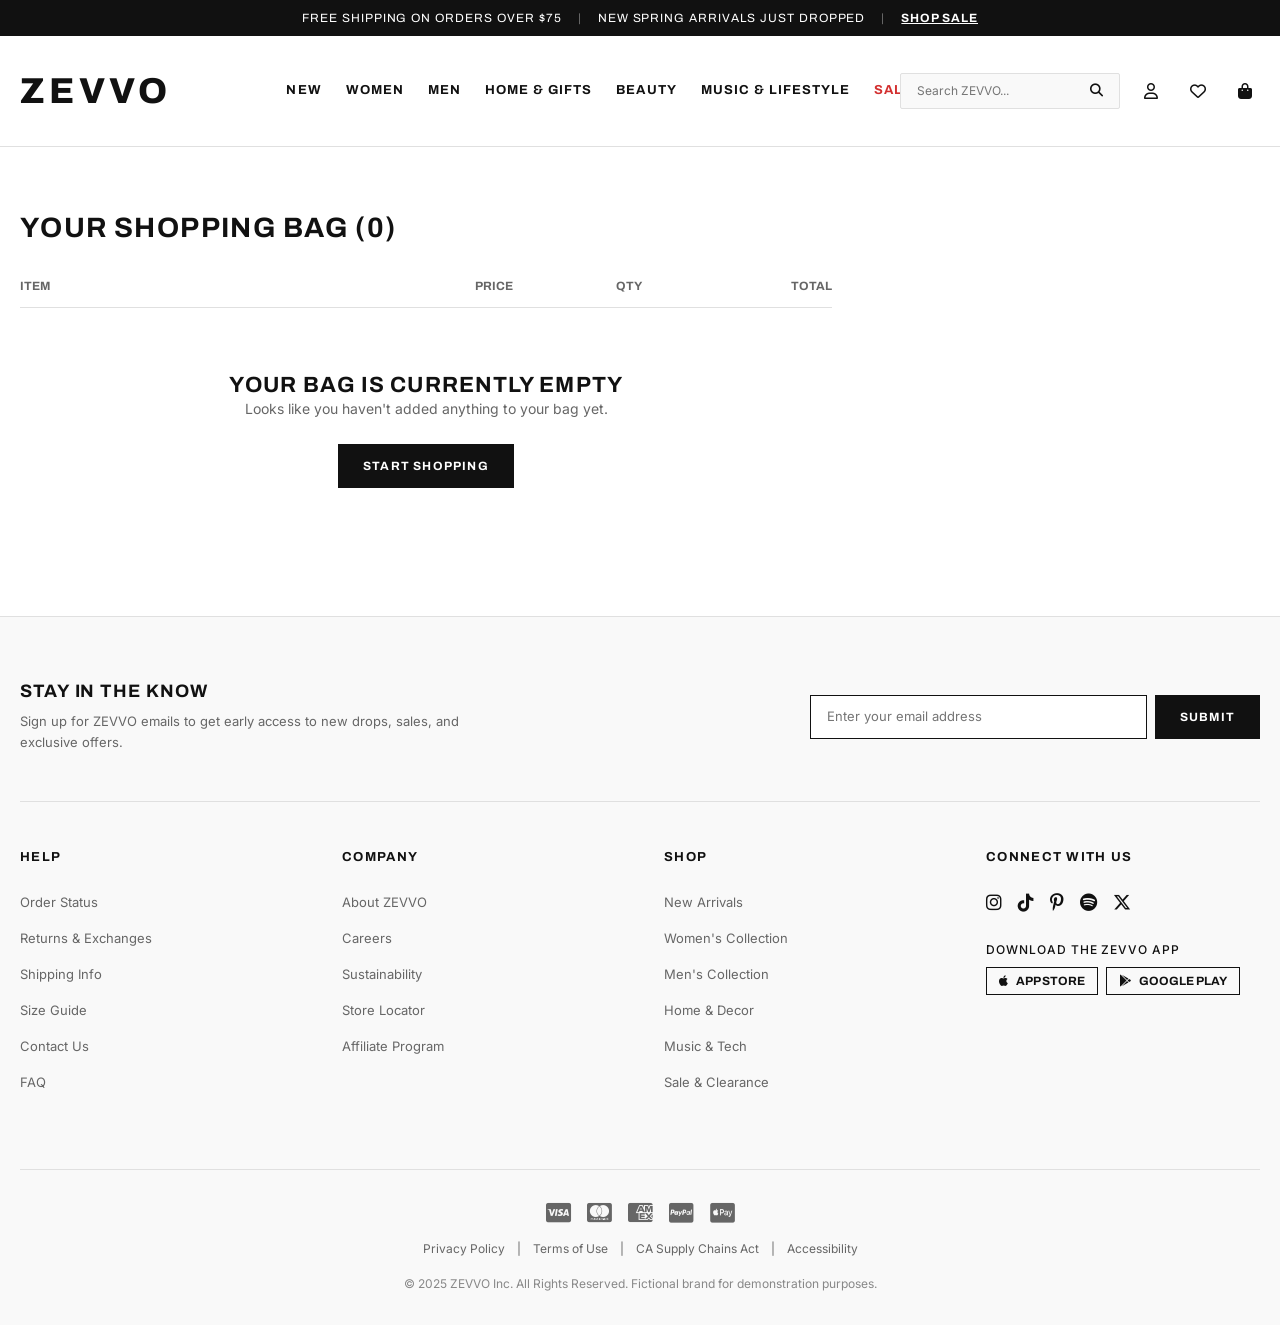
<file: pages/cart.html>
<!DOCTYPE html>
<html lang="en">
<head>
  <meta charset="UTF-8">
  <meta name="viewport" content="width=device-width, initial-scale=1.0">
  <title>Shopping Bag | ZEVVO</title>
  <meta name="description" content="View items in your ZEVVO shopping bag, apply promo codes, and proceed to checkout.">

  <link rel="preconnect" href="https://fonts.googleapis.com">
  <link rel="preconnect" href="https://fonts.gstatic.com" crossorigin>
  <link href="https://fonts.googleapis.com/css2?family=Archivo:ital,wght@0,400..800;1,400..800&family=Inter:wght@300;400;500;600;700&display=swap" rel="stylesheet">
  <link rel="stylesheet" href="https://cdnjs.cloudflare.com/ajax/libs/font-awesome/6.5.1/css/all.min.css" integrity="sha512-DTOQO9RWCH3ppGqcWaEA1BIZOC6xxalwEsw9c2QQeAIftl+Vegovlnee1c9QX4TctnWMn13TZye+giMm8e2LwA==" crossorigin="anonymous" referrerpolicy="no-referrer" />

  <link rel="stylesheet" href="../assets/css/main.css">
</head>
<body>
  <a href="#main-content" class="skip-link">Skip to main content</a>
  <div id="header-placeholder"></div>

  <main id="main-content" class="container my-3xl">
    <h1 class="listing-title">YOUR SHOPPING BAG (<span id="cartCountHeader">0</span>)</h1>

    <div class="cart-grid" id="cartContentWrapper">
      <!-- Left: Line Items Table -->
      <div>
        <div class="cart-table-header">
          <span>ITEM</span>
          <span class="text-center">PRICE</span>
          <span class="text-center">QTY</span>
          <span class="text-right">TOTAL</span>
        </div>

        <div id="cartItemsList">
          <!-- JS Rendered Line Items -->
        </div>

        <div id="emptyCartMsg" class="text-center my-3xl" style="display: none;">
          <h3>YOUR BAG IS CURRENTLY EMPTY</h3>
          <p class="text-muted mt-xs mb-lg">Looks like you haven't added anything to your bag yet.</p>
          <a href="category.html?cat=new" class="btn btn-primary">START SHOPPING</a>
        </div>
      </div>

      <!-- Right: Summary Box -->
      <div id="cartSummaryCol">
        <div class="cart-summary-box">
          <h3 class="font-heading text-md mb-lg">ORDER SUMMARY</h3>

          <div class="summary-row">
            <span class="text-muted">Subtotal</span>
            <span id="summarySubtotal">$0.00</span>
          </div>

          <div class="summary-row" id="discountRow" style="display: none;">
            <span class="text-sale">Promo Discount</span>
            <span id="summaryDiscount" class="text-sale">-$0.00</span>
          </div>

          <div class="summary-row">
            <span class="text-muted">Estimated Shipping</span>
            <span id="summaryShipping">FREE</span>
          </div>

          <div class="summary-row">
            <span class="text-muted">Estimated Tax</span>
            <span id="summaryTax">$0.00</span>
          </div>

          <div class="summary-row summary-total">
            <span>ESTIMATED TOTAL</span>
            <span id="summaryTotal">$0.00</span>
          </div>

          <!-- Promo Code Form -->
          <div class="my-lg">
            <label for="promoCodeInput" class="form-label">PROMO CODE</label>
            <div class="flex gap-xs mt-2xs">
              <input type="text" id="promoCodeInput" placeholder="Try ZEVVO10 or ZEVVO15" class="form-input" style="padding: 0.5rem;">
              <button class="btn btn-outline btn-sm" id="applyPromoBtn">APPLY</button>
            </div>
            <span id="promoMsg" class="text-xs mt-2xs block"></span>
          </div>

          <a href="checkout.html" class="btn btn-primary btn-full btn-lg">PROCEED TO CHECKOUT</a>
        </div>
      </div>
    </div>
  </main>

  <div id="footer-placeholder"></div>
  <script type="module" src="../assets/js/main.js"></script>
  <script type="module">
    import { Cart } from '../assets/js/modules/cart.js';
    import { formatPrice } from '../assets/js/utils/helpers.js';

    let discountAmount = 0;

    document.addEventListener('DOMContentLoaded', () => {
      renderBag();

      window.addEventListener('zevvo:cart-updated', () => {
        renderBag();
      });

      document.getElementById('applyPromoBtn')?.addEventListener('click', () => {
        const input = document.getElementById('promoCodeInput');
        const code = (input.value || '').trim().toUpperCase();
        const promoMsg = document.getElementById('promoMsg');

        const subtotal = Cart.getSubtotal();

        if (code === 'ZEVVO10') {
          discountAmount = 10.00;
          promoMsg.textContent = 'Code ZEVVO10 applied ($10 OFF)!';
          promoMsg.style.color = 'var(--color-success)';
        } else if (code === 'ZEVVO15') {
          discountAmount = subtotal * 0.15;
          promoMsg.textContent = 'Code ZEVVO15 applied (15% OFF)!';
          promoMsg.style.color = 'var(--color-success)';
        } else {
          discountAmount = 0;
          promoMsg.textContent = 'Invalid promo code. Try ZEVVO10 or ZEVVO15.';
          promoMsg.style.color = 'var(--color-sale)';
        }
        updateTotals();
      });
    });

    function renderBag() {
      const items = Cart.getCart();
      const listContainer = document.getElementById('cartItemsList');
      const emptyMsg = document.getElementById('emptyCartMsg');
      const summaryCol = document.getElementById('cartSummaryCol');
      const countHeader = document.getElementById('cartCountHeader');

      if (countHeader) countHeader.textContent = Cart.getItemCount();

      if (items.length === 0) {
        if (listContainer) listContainer.innerHTML = '';
        if (emptyMsg) emptyMsg.style.display = 'block';
        if (summaryCol) summaryCol.style.display = 'none';
        return;
      }

      if (emptyMsg) emptyMsg.style.display = 'none';
      if (summaryCol) summaryCol.style.display = 'block';

      if (listContainer) {
        listContainer.innerHTML = items.map(item => `
          <div class="cart-item-row" data-key="${item.itemKey}">
            <div class="cart-item-info">
              <img src="${item.image}" alt="${item.name}" class="cart-item-img">
              <div class="cart-item-details">
                <a href="product.html?id=${item.productId}" class="cart-item-title">${item.name}</a>
                <span class="cart-item-meta">Color: ${item.color}</span>
                <span class="cart-item-meta">Size: ${item.size}</span>
                <button class="cart-item-remove" data-key="${item.itemKey}">Remove</button>
              </div>
            </div>

            <div class="text-center font-heading font-bold text-sm">
              ${formatPrice(item.price)}
            </div>

            <div class="text-center flex justify-center">
              <div class="quantity-selector" style="height: 36px;">
                <button class="qty-btn qty-decrease" data-key="${item.itemKey}">-</button>
                <input type="text" value="${item.quantity}" readonly class="qty-input" style="width: 30px;">
                <button class="qty-btn qty-increase" data-key="${item.itemKey}">+</button>
              </div>
            </div>

            <div class="text-right font-heading font-bold text-sm">
              ${formatPrice(item.price * item.quantity)}
            </div>
          </div>
        `).join('');

        // Listeners for quantity and remove
        listContainer.querySelectorAll('.cart-item-remove').forEach(btn => {
          btn.addEventListener('click', () => {
            Cart.removeItem(btn.dataset.key);
          });
        });

        listContainer.querySelectorAll('.qty-decrease').forEach(btn => {
          btn.addEventListener('click', () => {
            const item = items.find(i => i.itemKey === btn.dataset.key);
            if (item) Cart.updateQuantity(item.itemKey, item.quantity - 1);
          });
        });

        listContainer.querySelectorAll('.qty-increase').forEach(btn => {
          btn.addEventListener('click', () => {
            const item = items.find(i => i.itemKey === btn.dataset.key);
            if (item) Cart.updateQuantity(item.itemKey, item.quantity + 1);
          });
        });
      }

      updateTotals();
    }

    function updateTotals() {
      const subtotal = Cart.getSubtotal();
      const shipping = subtotal >= 75 || subtotal === 0 ? 0 : 7.95;
      const tax = (subtotal - discountAmount) * 0.08;
      const total = Math.max(0, subtotal - discountAmount + shipping + tax);

      document.getElementById('summarySubtotal').textContent = formatPrice(subtotal);
      document.getElementById('summaryShipping').textContent = shipping === 0 ? 'FREE' : formatPrice(shipping);
      document.getElementById('summaryTax').textContent = formatPrice(tax);
      document.getElementById('summaryTotal').textContent = formatPrice(total);

      const discountRow = document.getElementById('discountRow');
      if (discountAmount > 0) {
        discountRow.style.display = 'flex';
        document.getElementById('summaryDiscount').textContent = `-${formatPrice(discountAmount)}`;
      } else {
        discountRow.style.display = 'none';
      }
    }
  </script>
</body>
</html>
</file>
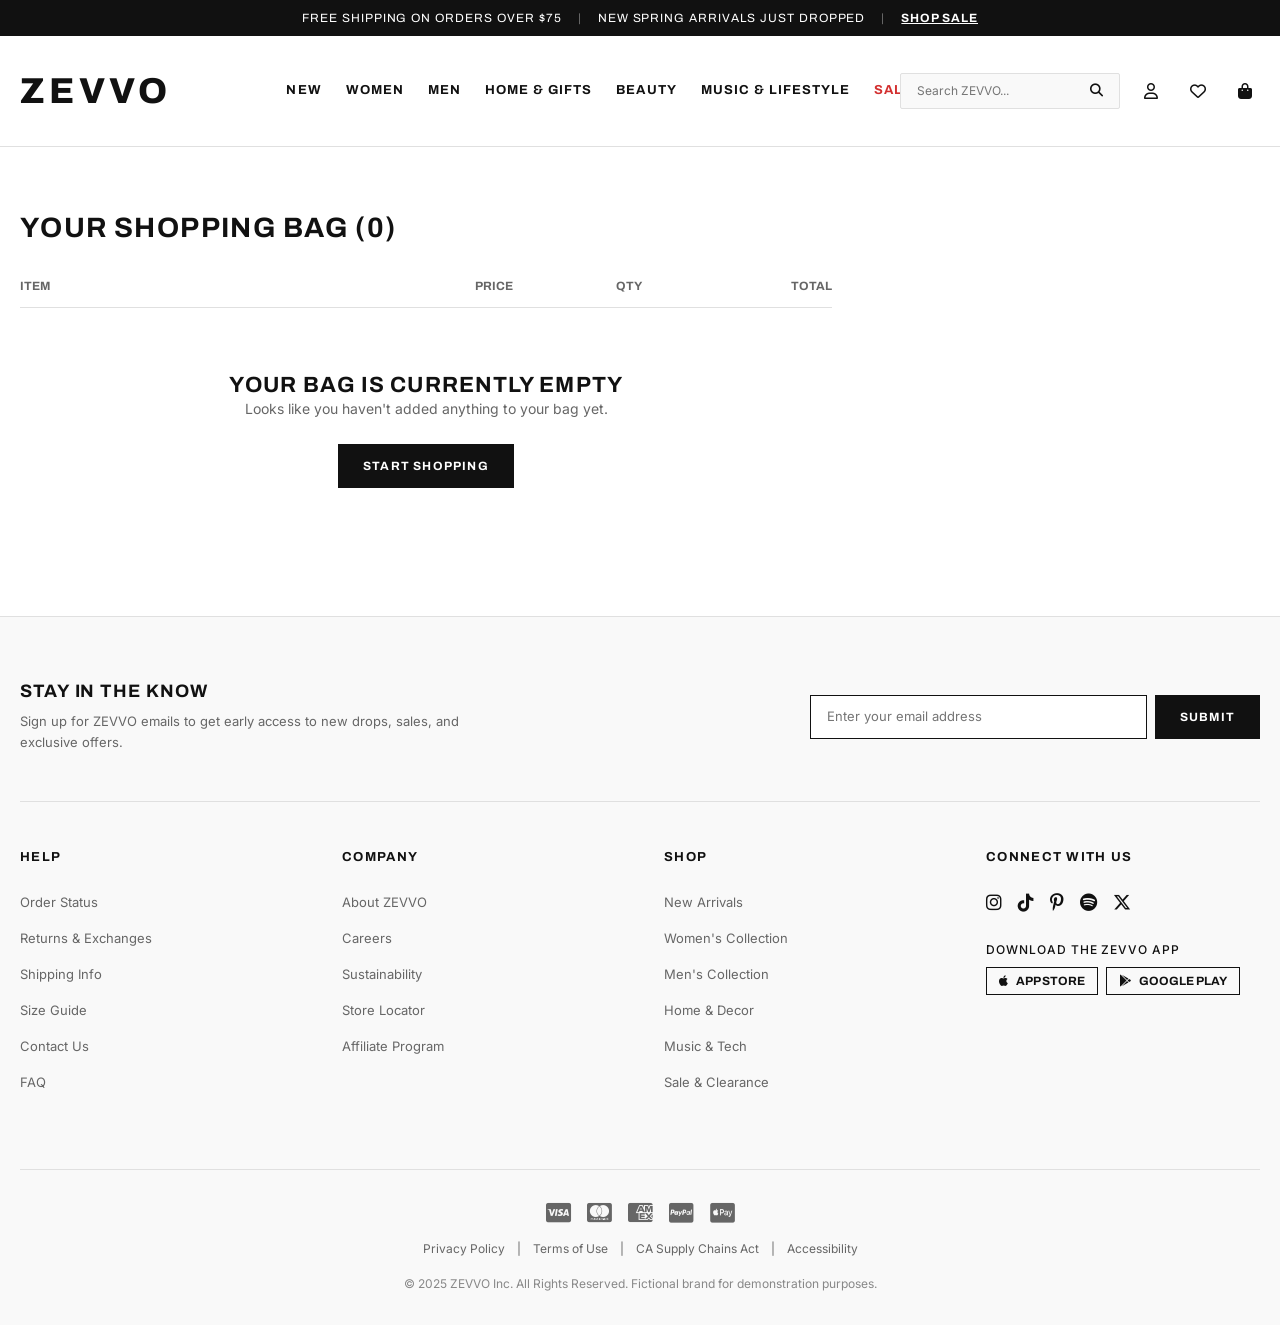
<file: pages/checkout.html>
<!DOCTYPE html>
<html lang="en">
<head>
  <meta charset="UTF-8">
  <meta name="viewport" content="width=device-width, initial-scale=1.0">
  <title>Checkout | ZEVVO</title>
  <meta name="description" content="Complete your purchase securely at ZEVVO. Enter shipping and payment details.">

  <link rel="preconnect" href="https://fonts.googleapis.com">
  <link rel="preconnect" href="https://fonts.gstatic.com" crossorigin>
  <link href="https://fonts.googleapis.com/css2?family=Archivo:ital,wght@0,400..800;1,400..800&family=Inter:wght@300;400;500;600;700&display=swap" rel="stylesheet">
  <link rel="stylesheet" href="https://cdnjs.cloudflare.com/ajax/libs/font-awesome/6.5.1/css/all.min.css" integrity="sha512-DTOQO9RWCH3ppGqcWaEA1BIZOC6xxalwEsw9c2QQeAIftl+Vegovlnee1c9QX4TctnWMn13TZye+giMm8e2LwA==" crossorigin="anonymous" referrerpolicy="no-referrer" />

  <link rel="stylesheet" href="../assets/css/main.css">
</head>
<body>
  <a href="#main-content" class="skip-link">Skip to main content</a>

  <!-- Minimal Header for Checkout -->
  <header class="checkout-header">
    <div class="container flex-between align-center">
      <a href="../index.html" class="brand-logo">ZEVVO</a>
      <a href="cart.html" class="text-xs font-heading font-bold uppercase"><i class="fa-solid fa-arrow-left"></i> Return to Bag</a>
    </div>
  </header>

  <main id="main-content" class="container my-2xl">
    <h1 class="listing-title mb-xl">CHECKOUT</h1>

    <div class="checkout-grid">
      <!-- Left: Checkout Forms -->
      <div>
        <form id="checkoutForm" onsubmit="event.preventDefault(); placeOrder();">
          <!-- Contact Info -->
          <section class="mb-2xl">
            <h2 class="checkout-section-title">1. CONTACT INFORMATION</h2>
            <div class="form-group">
              <label class="form-label" for="email">Email Address *</label>
              <input type="email" id="email" required placeholder="you@example.com" class="form-input">
            </div>
            <label class="form-checkbox">
              <input type="checkbox" checked>
              <span>Keep me updated on exclusive drops and promotions</span>
            </label>
          </section>

          <!-- Shipping Address -->
          <section class="mb-2xl">
            <h2 class="checkout-section-title">2. SHIPPING ADDRESS</h2>
            <div class="grid gap-md" style="display: grid; grid-template-columns: 1fr 1fr;">
              <div class="form-group">
                <label class="form-label" for="firstName">First Name *</label>
                <input type="text" id="firstName" required class="form-input">
              </div>
              <div class="form-group">
                <label class="form-label" for="lastName">Last Name *</label>
                <input type="text" id="lastName" required class="form-input">
              </div>
            </div>

            <div class="form-group">
              <label class="form-label" for="address">Street Address *</label>
              <input type="text" id="address" required placeholder="123 Fashion Ave, Apt 4" class="form-input">
            </div>

            <div class="grid gap-md" style="display: grid; grid-template-columns: 1fr 1fr 1fr;">
              <div class="form-group">
                <label class="form-label" for="city">City *</label>
                <input type="text" id="city" required class="form-input">
              </div>
              <div class="form-group">
                <label class="form-label" for="state">State *</label>
                <input type="text" id="state" required class="form-input">
              </div>
              <div class="form-group">
                <label class="form-label" for="zip">ZIP Code *</label>
                <input type="text" id="zip" required class="form-input">
              </div>
            </div>
          </section>

          <!-- Delivery Method -->
          <section class="mb-2xl">
            <h2 class="checkout-section-title">3. DELIVERY METHOD</h2>
            <div class="delivery-options">
              <label class="delivery-option-card active">
                <div>
                  <input type="radio" name="delivery" value="standard" checked>
                  <span class="font-heading font-bold text-xs uppercase ml-xs">Standard Shipping (3-5 Business Days)</span>
                </div>
                <span class="font-heading font-bold text-xs">FREE</span>
              </label>

              <label class="delivery-option-card mt-xs">
                <div>
                  <input type="radio" name="delivery" value="express">
                  <span class="font-heading font-bold text-xs uppercase ml-xs">Express Shipping (1-2 Business Days)</span>
                </div>
                <span class="font-heading font-bold text-xs">$15.00</span>
              </label>
            </div>
          </section>

          <!-- Payment Form UI -->
          <section class="mb-2xl">
            <h2 class="checkout-section-title">4. PAYMENT METHOD</h2>
            <div class="form-group">
              <label class="form-label" for="cardNumber">Card Number (Demo only) *</label>
              <input type="text" id="cardNumber" placeholder="4532 •••• •••• 8892" required class="form-input">
            </div>

            <div class="grid gap-md" style="display: grid; grid-template-columns: 1fr 1fr;">
              <div class="form-group">
                <label class="form-label" for="cardExpiry">Expiration (MM/YY) *</label>
                <input type="text" id="cardExpiry" placeholder="08/28" required class="form-input">
              </div>
              <div class="form-group">
                <label class="form-label" for="cardCvc">CVC *</label>
                <input type="text" id="cardCvc" placeholder="123" required class="form-input">
              </div>
            </div>
          </section>

          <button type="submit" class="btn btn-primary btn-full btn-lg">PLACE ORDER</button>
        </form>
      </div>

      <!-- Right: Summary Sidebar -->
      <div>
        <div class="cart-summary-box">
          <h3 class="font-heading text-md mb-lg">IN YOUR BAG</h3>
          <div id="checkoutSummaryItems" class="flex flex-column gap-md mb-lg">
            <!-- JS Populated -->
          </div>
          <div class="summary-row summary-total">
            <span>TOTAL</span>
            <span id="checkoutTotal">$0.00</span>
          </div>
        </div>
      </div>
    </div>
  </main>

  <script type="module">
    import { Cart } from '../assets/js/modules/cart.js';
    import { formatPrice } from '../assets/js/utils/helpers.js';

    document.addEventListener('DOMContentLoaded', () => {
      const items = Cart.getCart();
      if (items.length === 0) {
        window.location.href = 'cart.html';
        return;
      }

      const itemsContainer = document.getElementById('checkoutSummaryItems');
      itemsContainer.innerHTML = items.map(item => `
        <div class="flex gap-md align-center" style="border-bottom: 1px solid var(--color-border); padding-bottom: 0.75rem;">
          <img src="${item.image}" alt="${item.name}" style="width: 50px; height: 65px; object-fit: cover;">
          <div style="flex: 1;">
            <div class="font-heading font-bold text-xs">${item.name}</div>
            <div class="text-xs text-muted">Qty: ${item.quantity} | Size: ${item.size}</div>
          </div>
          <div class="font-heading font-bold text-xs">${formatPrice(item.price * item.quantity)}</div>
        </div>
      `).join('');

      const subtotal = Cart.getSubtotal();
      const tax = subtotal * 0.08;
      document.getElementById('checkoutTotal').textContent = formatPrice(subtotal + tax);
    });

    window.placeOrder = function() {
      const email = document.getElementById('email').value;
      const firstName = document.getElementById('firstName').value;
      const lastName = document.getElementById('lastName').value;

      const orderData = {
        orderId: 'ZEV-' + Math.floor(100000 + Math.random() * 900000),
        customerName: `${firstName} ${lastName}`,
        email: email,
        items: Cart.getCart(),
        subtotal: Cart.getSubtotal(),
        date: new Date().toLocaleDateString('en-US', { year: 'numeric', month: 'long', day: 'numeric' })
      };

      localStorage.setItem('zevvo_last_order', JSON.stringify(orderData));
      Cart.clearCart();
      window.location.href = 'confirmation.html';
    };
  </script>
</body>
</html>
</file>
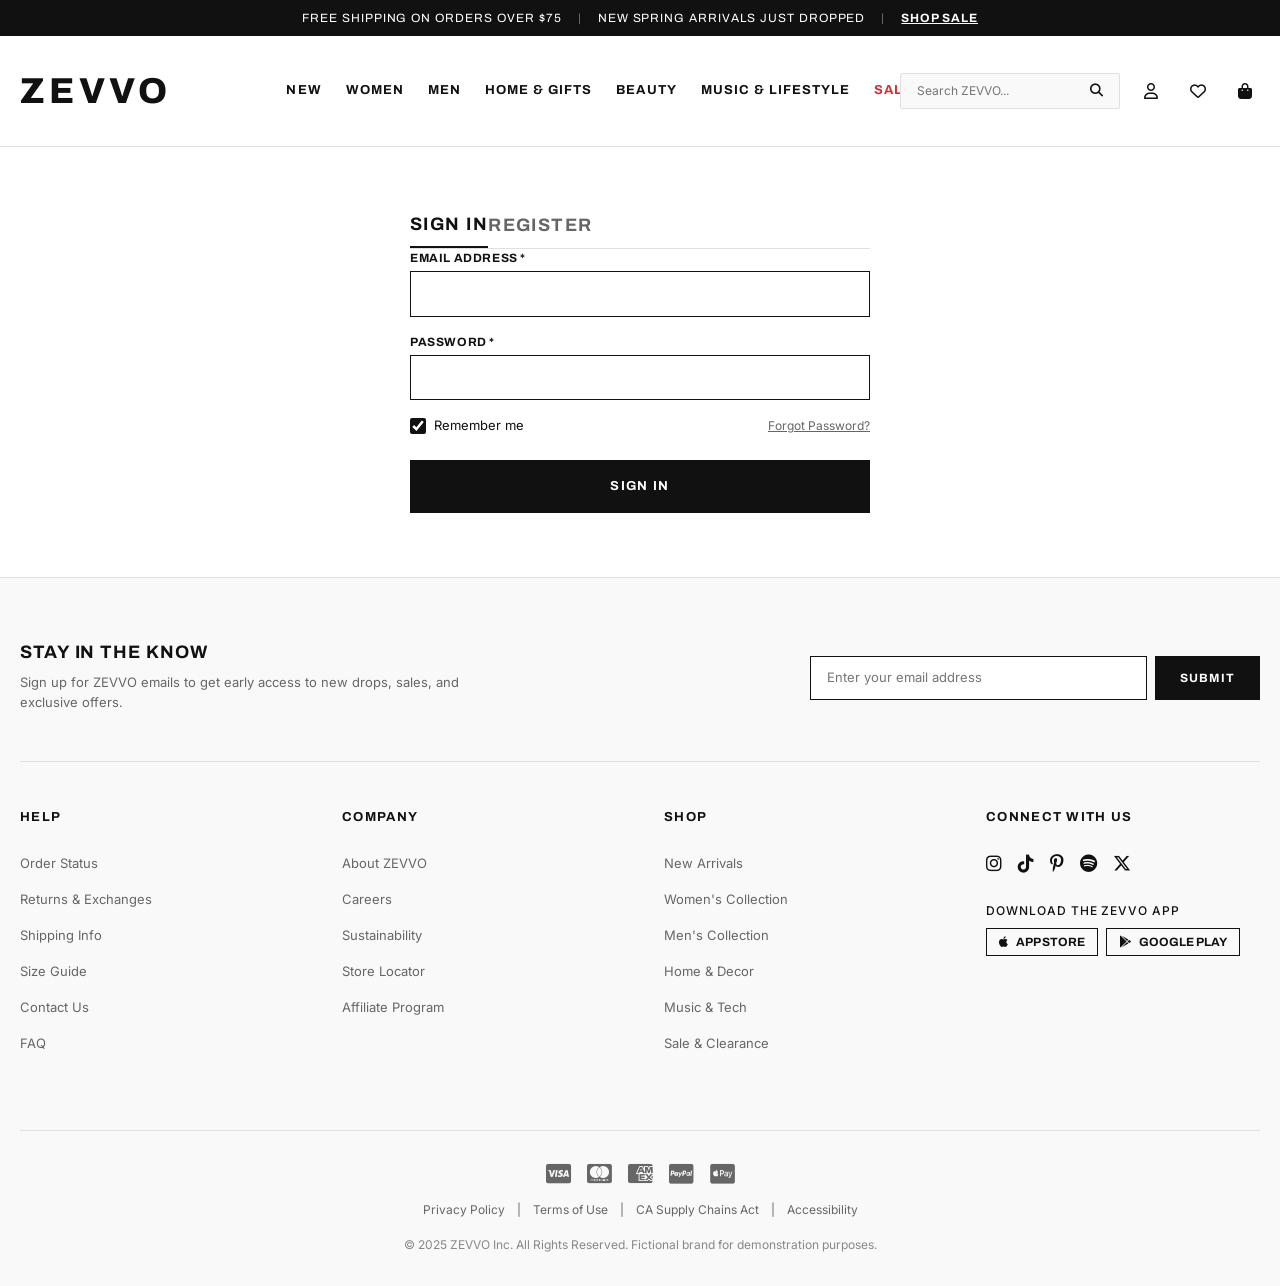
<file: pages/login.html>
<!DOCTYPE html>
<html lang="en">
<head>
  <meta charset="UTF-8">
  <meta name="viewport" content="width=device-width, initial-scale=1.0">
  <title>Sign In / Register | ZEVVO</title>
  <meta name="description" content="Sign in to your ZEVVO account or register to manage orders, wishlists, and preferences.">

  <link rel="preconnect" href="https://fonts.googleapis.com">
  <link rel="preconnect" href="https://fonts.gstatic.com" crossorigin>
  <link href="https://fonts.googleapis.com/css2?family=Archivo:ital,wght@0,400..800;1,400..800&family=Inter:wght@300;400;500;600;700&display=swap" rel="stylesheet">
  <link rel="stylesheet" href="https://cdnjs.cloudflare.com/ajax/libs/font-awesome/6.5.1/css/all.min.css" integrity="sha512-DTOQO9RWCH3ppGqcWaEA1BIZOC6xxalwEsw9c2QQeAIftl+Vegovlnee1c9QX4TctnWMn13TZye+giMm8e2LwA==" crossorigin="anonymous" referrerpolicy="no-referrer" />

  <link rel="stylesheet" href="../assets/css/main.css">
</head>
<body>
  <a href="#main-content" class="skip-link">Skip to main content</a>
  <div id="header-placeholder"></div>

  <main id="main-content" class="container my-3xl" style="max-width: 500px;">
    <!-- Tab Switcher -->
    <div class="flex justify-center gap-lg mb-2xl pb-xs" style="border-bottom: 1px solid var(--color-border);">
      <button class="font-heading font-bold text-lg uppercase" id="tabSignInBtn" style="border-bottom: 2px solid var(--color-text); padding-bottom: 0.5rem;">SIGN IN</button>
      <button class="font-heading font-bold text-lg uppercase text-muted" id="tabRegisterBtn" style="padding-bottom: 0.5rem;">REGISTER</button>
    </div>

    <!-- Sign In Form -->
    <div id="signInFormWrapper">
      <form id="signInForm" onsubmit="event.preventDefault(); alert('Signed in successfully!'); window.location.href='../index.html';">
        <div class="form-group">
          <label for="signEmail" class="form-label">Email Address *</label>
          <input type="email" id="signEmail" required class="form-input">
        </div>
        <div class="form-group">
          <label for="signPassword" class="form-label">Password *</label>
          <input type="password" id="signPassword" required class="form-input">
        </div>
        <div class="flex-between align-center mb-lg">
          <label class="form-checkbox">
            <input type="checkbox" checked>
            <span>Remember me</span>
          </label>
          <a href="#" class="text-xs text-muted" style="text-decoration: underline;">Forgot Password?</a>
        </div>
        <button type="submit" class="btn btn-primary btn-full btn-lg">SIGN IN</button>
      </form>
    </div>

    <!-- Register Form -->
    <div id="registerFormWrapper" style="display: none;">
      <form id="registerForm" onsubmit="event.preventDefault(); alert('Account created successfully!'); window.location.href='../index.html';">
        <div class="grid gap-md mb-xs" style="display: grid; grid-template-columns: 1fr 1fr;">
          <div class="form-group">
            <label for="regFirstName" class="form-label">First Name *</label>
            <input type="text" id="regFirstName" required class="form-input">
          </div>
          <div class="form-group">
            <label for="regLastName" class="form-label">Last Name *</label>
            <input type="text" id="regLastName" required class="form-input">
          </div>
        </div>
        <div class="form-group">
          <label for="regEmail" class="form-label">Email Address *</label>
          <input type="email" id="regEmail" required class="form-input">
        </div>
        <div class="form-group">
          <label for="regPassword" class="form-label">Password *</label>
          <input type="password" id="regPassword" required placeholder="At least 8 characters" class="form-input">
        </div>
        <p class="text-xs text-muted mb-lg">By registering, you agree to ZEVVO Terms of Use and Privacy Policy.</p>
        <button type="submit" class="btn btn-primary btn-full btn-lg">CREATE ACCOUNT</button>
      </form>
    </div>
  </main>

  <div id="footer-placeholder"></div>
  <script type="module" src="../assets/js/main.js"></script>
  <script type="module">
    document.addEventListener('DOMContentLoaded', () => {
      const tabSignInBtn = document.getElementById('tabSignInBtn');
      const tabRegisterBtn = document.getElementById('tabRegisterBtn');
      const signInForm = document.getElementById('signInFormWrapper');
      const registerForm = document.getElementById('registerFormWrapper');

      tabSignInBtn.addEventListener('click', () => {
        signInForm.style.display = 'block';
        registerForm.style.display = 'none';
        tabSignInBtn.style.borderBottom = '2px solid var(--color-text)';
        tabSignInBtn.classList.remove('text-muted');
        tabRegisterBtn.style.borderBottom = 'none';
        tabRegisterBtn.classList.add('text-muted');
      });

      tabRegisterBtn.addEventListener('click', () => {
        signInForm.style.display = 'none';
        registerForm.style.display = 'block';
        tabRegisterBtn.style.borderBottom = '2px solid var(--color-text)';
        tabRegisterBtn.classList.remove('text-muted');
        tabSignInBtn.style.borderBottom = 'none';
        tabSignInBtn.classList.add('text-muted');
      });
    });
  </script>
</body>
</html>
</file>
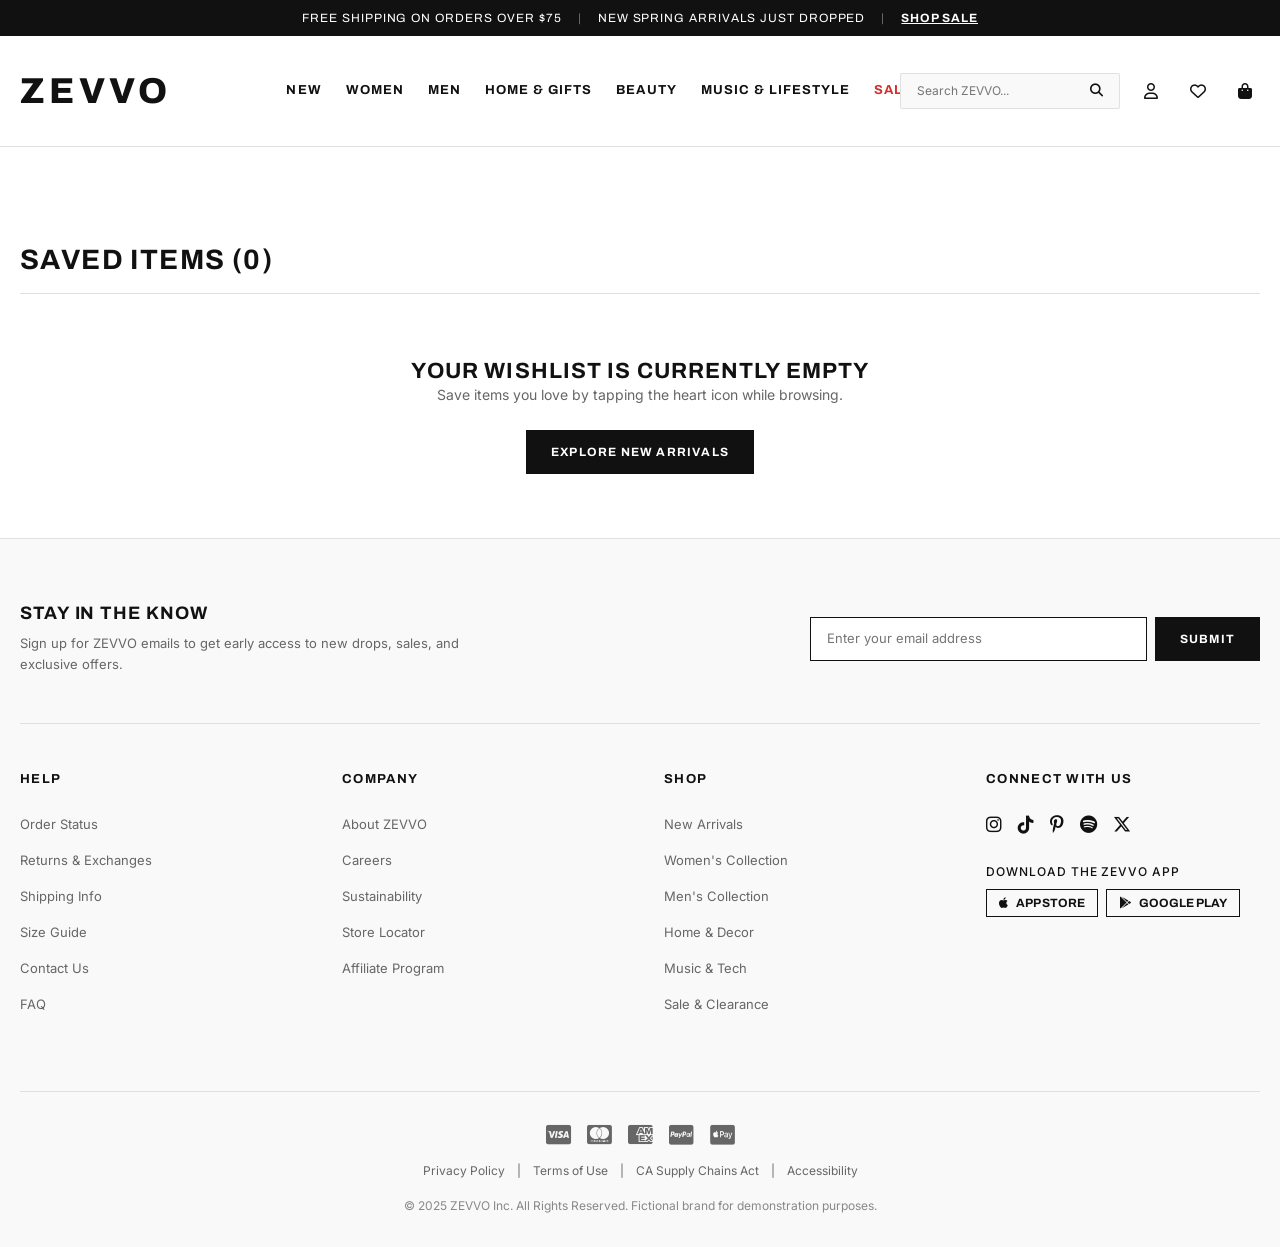
<file: pages/wishlist.html>
<!DOCTYPE html>
<html lang="en">
<head>
  <meta charset="UTF-8">
  <meta name="viewport" content="width=device-width, initial-scale=1.0">
  <title>Saved Items | ZEVVO</title>
  <meta name="description" content="View your saved wishlist items on ZEVVO and move them directly to your shopping bag.">

  <link rel="preconnect" href="https://fonts.googleapis.com">
  <link rel="preconnect" href="https://fonts.gstatic.com" crossorigin>
  <link href="https://fonts.googleapis.com/css2?family=Archivo:ital,wght@0,400..800;1,400..800&family=Inter:wght@300;400;500;600;700&display=swap" rel="stylesheet">
  <link rel="stylesheet" href="https://cdnjs.cloudflare.com/ajax/libs/font-awesome/6.5.1/css/all.min.css" integrity="sha512-DTOQO9RWCH3ppGqcWaEA1BIZOC6xxalwEsw9c2QQeAIftl+Vegovlnee1c9QX4TctnWMn13TZye+giMm8e2LwA==" crossorigin="anonymous" referrerpolicy="no-referrer" />

  <link rel="stylesheet" href="../assets/css/main.css">
</head>
<body>
  <a href="#main-content" class="skip-link">Skip to main content</a>
  <div id="header-placeholder"></div>

  <main id="main-content" class="container my-3xl">
    <header class="listing-header mb-2xl">
      <h1 class="listing-title">SAVED ITEMS (<span id="wishlistHeaderCount">0</span>)</h1>
    </header>

    <div class="product-grid" id="wishlistGrid">
      <!-- JS Rendered -->
    </div>

    <div id="emptyWishlistMsg" class="text-center my-3xl" style="display: none;">
      <h3>YOUR WISHLIST IS CURRENTLY EMPTY</h3>
      <p class="text-muted mt-xs mb-lg">Save items you love by tapping the heart icon while browsing.</p>
      <a href="category.html?cat=new" class="btn btn-primary">EXPLORE NEW ARRIVALS</a>
    </div>
  </main>

  <div id="footer-placeholder"></div>
  <script type="module" src="../assets/js/main.js"></script>
  <script type="module">
    import { Wishlist } from '../assets/js/modules/wishlist.js';
    import { API } from '../assets/js/utils/api.js';
    import { renderProductCardHTML, attachCardEventListeners } from '../assets/js/main.js';

    document.addEventListener('DOMContentLoaded', async () => {
      renderWishlist();

      window.addEventListener('zevvo:wishlist-updated', () => {
        renderWishlist();
      });
    });

    async function renderWishlist() {
      const ids = Wishlist.getWishlist();
      const allProducts = await API.getProducts();

      const countEl = document.getElementById('wishlistHeaderCount');
      if (countEl) countEl.textContent = ids.length;

      const grid = document.getElementById('wishlistGrid');
      const emptyMsg = document.getElementById('emptyWishlistMsg');

      if (ids.length === 0) {
        if (grid) grid.innerHTML = '';
        if (emptyMsg) emptyMsg.style.display = 'block';
        return;
      }

      if (emptyMsg) emptyMsg.style.display = 'none';

      const savedProducts = allProducts.filter(p => ids.includes(p.id));

      if (grid) {
        grid.innerHTML = savedProducts.map(p => renderProductCardHTML(p)).join('');
        attachCardEventListeners(grid, allProducts);
      }
    }
  </script>
</body>
</html>
</file>
<file: assets/css/main.css>
/* Base */
@import url('./base/variables.css');
@import url('./base/reset.css');
@import url('./base/typography.css');

/* Components */
@import url('./components/buttons.css');
@import url('./components/forms.css');
@import url('./components/cards.css');
@import url('./components/header.css');
@import url('./components/footer.css');
@import url('./components/drawer.css');
@import url('./components/modal.css');
@import url('./components/accordion.css');

/* Pages */
@import url('./pages/home.css');
@import url('./pages/listing.css');
@import url('./pages/product.css');
@import url('./pages/cart.css');
@import url('./pages/checkout.css');
</file>
